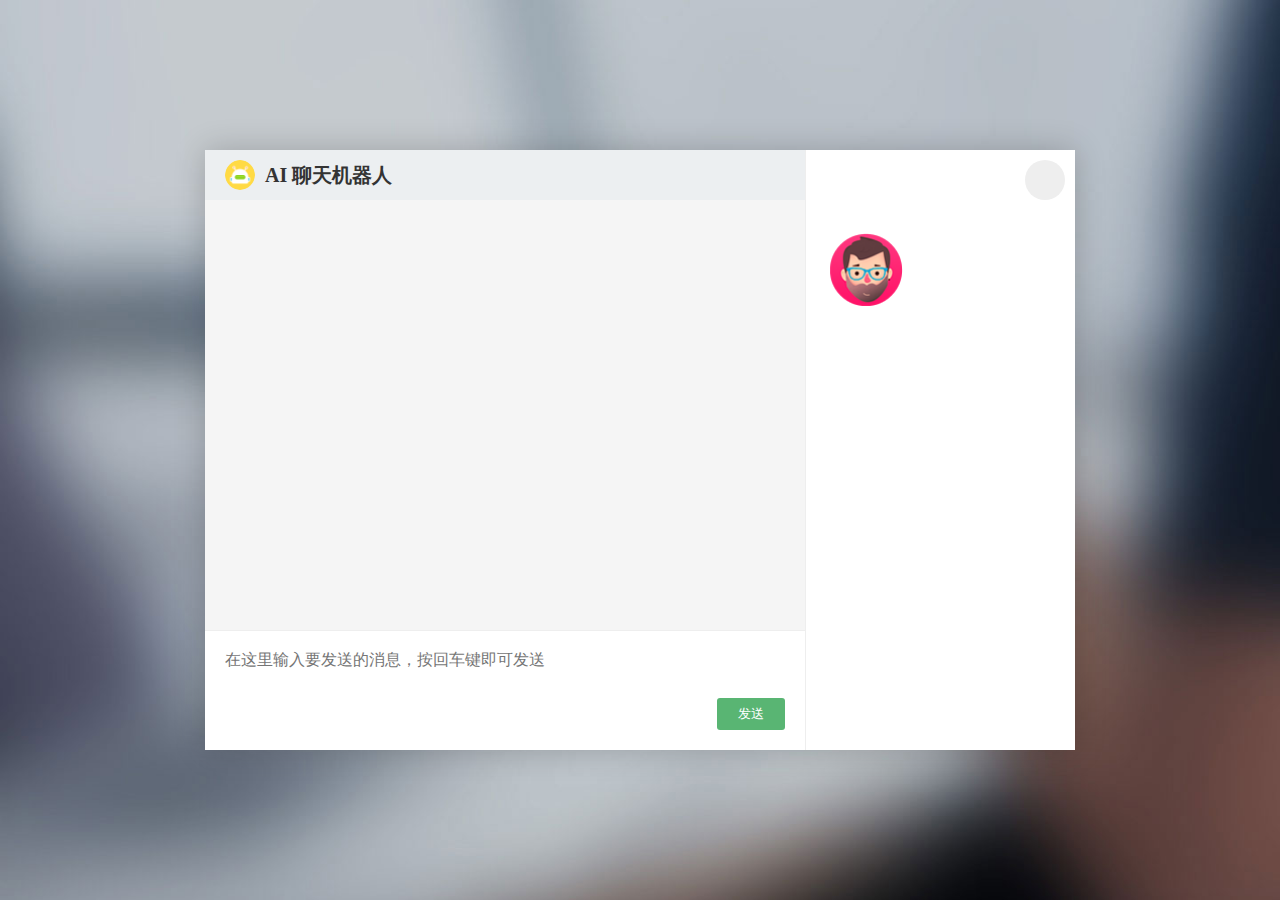
<file: index.html>
<!DOCTYPE html>
<html lang="en">
  <head>
    <meta charset="UTF-8" />
    <meta http-equiv="X-UA-Compatible" content="IE=edge" />
    <meta name="viewport" content="width=device-width, initial-scale=1.0" />
    <title>聊天机器人-聊天频道</title>
    <link rel="shortcut icon" href="./asset/favicon.ico" type="image/x-icon" />
    <link rel="stylesheet" href="./css/common.css" />
    <link rel="stylesheet" href="./css/index.css" />
  </head>
  <body>
    <div class="container">
      <div class="main">
        <h1 class="main-title">
          <img src="./asset/robot.png" alt="" />
          AI 聊天机器人
        </h1>
        <div class="chat-container">

        </div>
        <form class="msg-container">
          <input
            type="text"
            id="txtMsg"
            placeholder="在这里输入要发送的消息，按回车键即可发送"
          />
          <button>发送</button>
        </form>
      </div>
      <div class="aside">
        <img src="./asset/avatar.png" class="aside-avatar" alt="" />
        <p id="nickname" class="aside-name"></p>
        <p id="loginId" class="aside-account"></p>
      </div>
      <div class="close">
        <i class="iconfont icon-close"></i>
      </div>
    </div>
    <script src="./js/api.js"></script>
    <script src="./js/index.js"></script>
  </body>
</html>
</file>
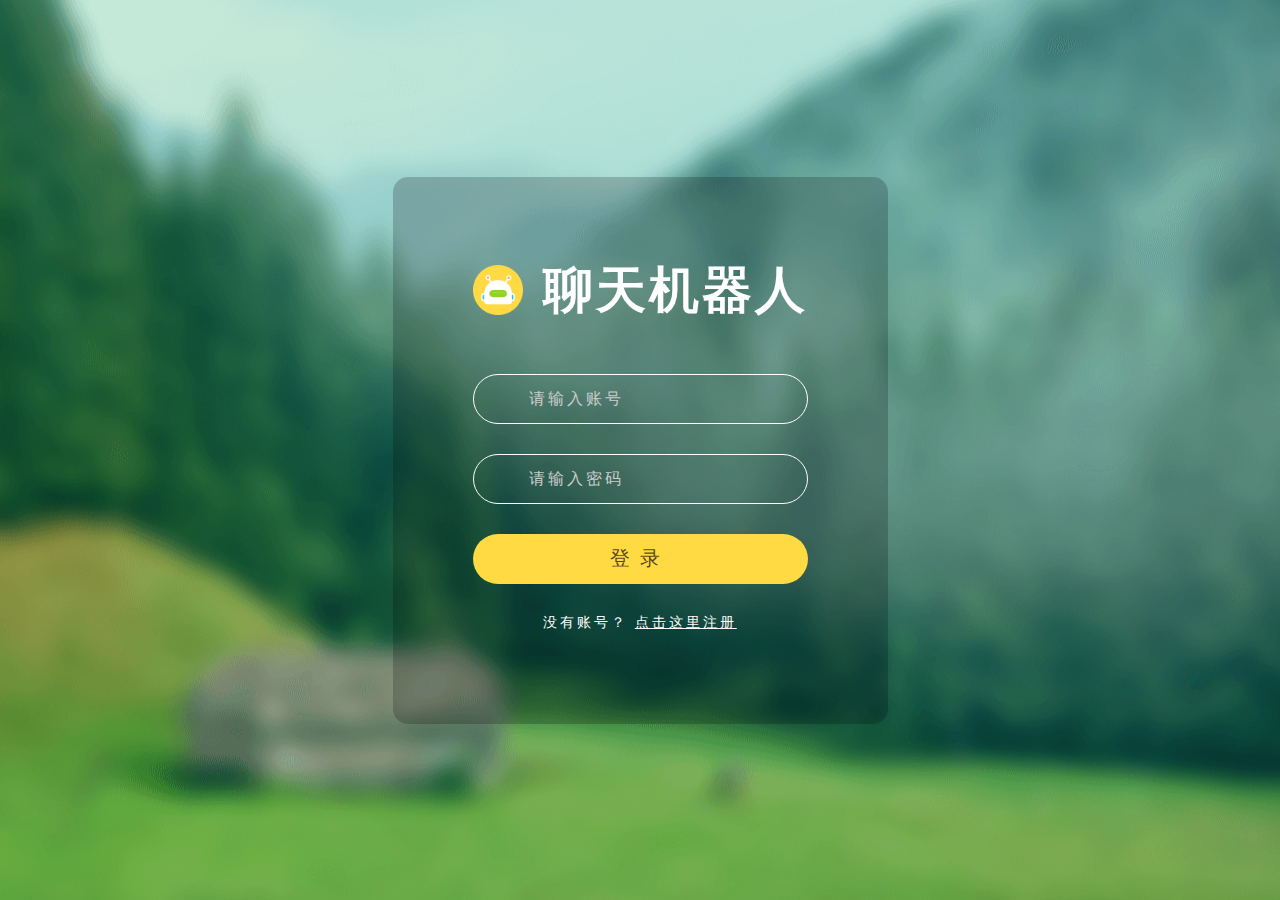
<file: longin.html>
<!DOCTYPE html>
<html lang="en">
  <head>
    <meta charset="UTF-8" />
    <meta http-equiv="X-UA-Compatible" content="IE=edge" />
    <meta name="viewport" content="width=device-width, initial-scale=1.0" />
    <title>聊天机器人-用户登录</title>
    <link rel="shortcut icon" href="./asset/favicon.ico" type="image/x-icon" />
    <link rel="stylesheet" href="./css/common.css" />
    <link rel="stylesheet" href="./css/user.css" />
  </head>
  <body>
    <form class="user-form">
      <h1 class="title">
        <img src="./asset/robot.png" alt="" />
        聊天机器人
      </h1>
      <div class="form-group">
        <i class="iconfont icon-zhanghao"></i>
        <input
          id="txtLoginId"
          name="loginId"
          type="text"
          max="20"
          placeholder="请输入账号"
          class="txt"
        />
        <p class="err"></p>
      </div>
      <div class="form-group">
        <i class="iconfont icon-mima"></i>
        <input
          id="txtLoginPwd"
          name="loginPwd"
          type="password"
          max="20"
          placeholder="请输入密码"
          class="txt"
        />
        <p class="err"></p>
      </div>
      <div class="form-group">
        <button class="submit">登录</button>
      </div>
      <div class="form-group">
        <p class="msg">
          没有账号？
          <a href="./reg.html">点击这里注册</a>
        </p>
      </div>
    </form>
    <script src="./js/common.js"></script>
    <script src="./js/api.js"></script>
    <script src="./js/login.js"></script>
  </body>
</html>
</file>
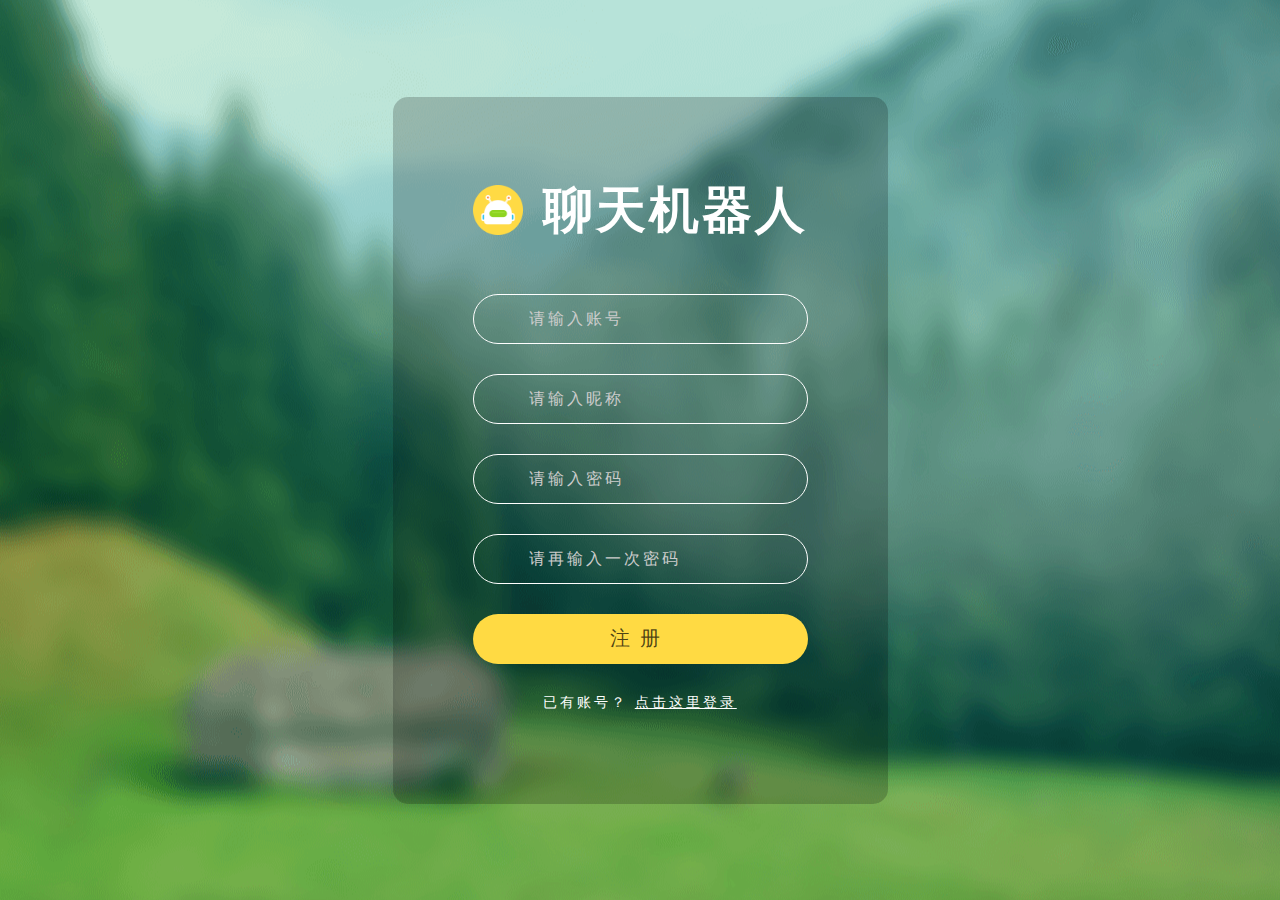
<file: reg.html>
<!DOCTYPE html>
<html lang="en">
  <head>
    <meta charset="UTF-8" />
    <meta http-equiv="X-UA-Compatible" content="IE=edge" />
    <meta name="viewport" content="width=device-width, initial-scale=1.0" />
    <title>聊天机器人-用户注册</title>
    <link rel="shortcut icon" href="./asset/favicon.ico" type="image/x-icon" />
    <link rel="stylesheet" href="./css/common.css" />
    <link rel="stylesheet" href="./css/user.css" />
  </head>
  <body>
    <form class="user-form">
      <h1 class="title">
        <img src="./asset/robot.png" alt="" />
        聊天机器人
      </h1>
      <div class="form-group">
        <i class="iconfont icon-zhanghao"></i>
        <input
          id="txtLoginId"
          name="loginId"
          type="text"
          max="20"
          placeholder="请输入账号"
          class="txt"
        />
        <p class="err"></p>
      </div>
      <div class="form-group">
        <i class="iconfont icon-zhanghao"></i>
        <input
          id="txtNickname"
          name="nickname"
          type="text"
          max="20"
          placeholder="请输入昵称"
          class="txt"
        />
        <p class="err"></p>
      </div>
      <div class="form-group">
        <i class="iconfont icon-mima"></i>
        <input
          id="txtLoginPwd"
          name="loginPwd"
          type="password"
          max="20"
          placeholder="请输入密码"
          class="txt"
        />
        <p class="err"></p>
      </div>
      <div class="form-group">
        <i class="iconfont icon-mima"></i>
        <input
          type="password"
          id="txtLoginPwdConfirm"
          max="20"
          placeholder="请再输入一次密码"
          class="txt"
        />
        <p class="err"></p>
      </div>
      <div class="form-group">
        <button class="submit">注册</button>
      </div>
      <div class="form-group">
        <p class="msg">
          已有账号？
          <a href="./login.html">点击这里登录</a>
        </p>
      </div>
    </form>
    <script src="./js/common.js"></script>
    <script src="./js/api.js"></script>
    <script src="./js/reg.js"></script>
  </body>
</html>
</file>
<file: css/common.css>
/* @import url('//at.alicdn.com/t/font_3318742_9901gcdpweg.css'); */

* {
  margin: 0;
  padding: 0;
  box-sizing: border-box;
}
.iconfont {
  font-size: inherit;
  color: inherit;
}
::before,
::after {
  box-sizing: border-box;
}

a {
  color: inherit;
  text-decoration: none;
}

body {
  display: flex;
  height: 100vh;
  justify-content: center;
  align-items: center;
}
</file>
<file: css/index.css>
body {
  background: url(../asset/bg2.jpg) no-repeat center/100% 100%;
}

.container {
  width: 870px;
  height: 600px;
  background: #fff;
  display: flex;
  position: relative;
  box-shadow: 0 0 30px rgba(0, 0, 0, 0.2);

  color: #333;
}
.close {
  position: absolute;
  right: 10px;
  top: 10px;
  font-size: 30px;
  color: #aaa;
  background: #eee;
  width: 40px;
  height: 40px;
  line-height: 40px;
  text-align: center;
  border-radius: 50%;
  cursor: pointer;
  transition: 0.2s;
}
.close:hover {
  background: #ccc;
  color: #888;
}

.main {
  width: 600px;
  flex: 0 0 auto;
}
.aside {
  flex: 1 0 auto;
  padding-top: 80px;
  border-left: 1px solid #eee;
}
.aside-avatar {
  width: 80px;
  height: 80px;
  border-radius: 50%;
  float: left;
  margin-left: 20px;
  margin-right: 10px;
}
.aside-name {
  font-weight: bold;
  margin-top: 18px;
  font-size: 20px;
  width: 128px;
  overflow: hidden;
  white-space: nowrap;
  text-overflow: ellipsis;
}
.aside-account {
  color: #ccc;
  margin-top: 5px;
  width: 128px;
  overflow: hidden;
  white-space: nowrap;
  text-overflow: ellipsis;
}

.main {
  display: flex;
  flex-direction: column;
}
.main-title {
  height: 50px;
  line-height: 50px;
  display: flex;
  align-items: center;
  font-size: 20px;
  background: #eceff1;
  flex: 0 0 auto;
  padding-left: 20px;
}
.main-title img {
  width: 30px;
  height: 30px;
  border-radius: 50%;
  margin-right: 10px;
}

.chat-container {
  height: 430px;
  overflow: hidden scroll;
  padding: 20px;
  background: #f5f5f5;
  scroll-behavior: smooth;
}
.chat-container::-webkit-scrollbar {
  width: 5px;
  height: 13px;
}
.chat-container::-webkit-scrollbar-thumb {
  background-color: rgba(0, 0, 0, 0.5);
  background-clip: padding-box;
  border-radius: 5px;
}

.chat-item {
  padding-bottom: 25px;
  display: flex;
  position: relative;
  width: 100%;
  margin-bottom: 10px;
}
.chat-avatar {
  width: 40px;
  height: 40px;
  border-radius: 50%;
  margin-right: 10px;
  flex: 0 0 auto;
}
.chat-content {
  font-size: 14px;
  border: 1px solid #d8d8d8;
  padding: 8px;
  background-color: #fff;
  border: 1px solid #d8d8d8;
  border-radius: 6px;
  position: relative;
  filter: drop-shadow(0 0 5px rgba(0, 0, 0, 0.1));
  line-height: 1.5;
  max-width: 450px;
}
.chat-content::after {
  content: '';
  background: inherit;
  position: absolute;
  width: 12px;
  height: 12px;
  border: inherit;
  left: -6px;
  top: 11px;
  transform: rotate(45deg);
  border-right-color: transparent;
  border-top-color: transparent;
}
.chat-date {
  position: absolute;
  color: #ccc;
  font-size: 12px;
  left: 50px;
  bottom: 5px;
}
.chat-item.me {
  flex-direction: row-reverse;
}
.chat-item.me .chat-avatar {
  margin-right: 0;
  margin-left: 10px;
}
.chat-item.me .chat-content {
  background: #98e855;
  border-color: #88cf4d;
}
.chat-item.me .chat-content::after {
  left: auto;
  right: -6px;
  border-left-color: transparent;
  border-bottom-color: transparent;
  border-right-color: inherit;
  border-top-color: inherit;
}
.chat-item.me .chat-date {
  left: auto;
  right: 50px;
}
.msg-container {
  display: flex;
  justify-content: flex-end;
  align-items: end;
  flex: 1 0 auto;
  padding: 20px;
  background: #fff;
  position: relative;
  border-top: 1px solid #eee;
}
.msg-container input {
  position: absolute;
  border: none;
  outline: none;
  resize: none;
  left: 20px;
  top: 20px;
  width: calc(100% - 40px);
  font-size: 16px;
  color: #333;
}
.msg-container button {
  background-color: #59b573;
  width: 68px;
  line-height: 32px;
  color: #fff;
  text-align: center;
  border-radius: 3px;
  cursor: pointer;
  border: none;
  outline: none;
  cursor: pointer;
  margin-left: 10px;
}
.msg-container button:hover {
  background-color: #66c982;
}
.msg-container button:active {
  background-color: #458e5a;
}
</file>
<file: css/user.css>
body {
  background: url(../asset/bg1.png) no-repeat center;
}

.user-form {
  border-radius: 15px;
  padding: 30px 80px;
  font-size: 14px;
  color: #fff;
  letter-spacing: 3px;
  background: rgba(0, 0, 0, 0.2);
}
.user-form a {
  text-decoration: underline;
}

.title {
  font-size: 50px;
  display: flex;
  align-items: center;
  justify-content: center;
  margin: 50px auto;
}
.title img {
  height: 50px;
  margin-right: 20px;
}

.form-group {
  height: 80px;
  padding-bottom: 30px;
  position: relative;
}
.form-group .txt {
  width: 100%;
  height: 100%;
  border: 1px solid #fff;
  background: transparent;
  color: #fff;
  font-size: 16px;
  letter-spacing: 3px;
  outline: none;
  border-radius: 25px;
  padding-right: 20px;
  padding-left: 55px;
}
.form-group .txt::placeholder {
  color: #ccc;
}
.form-group .iconfont {
  position: absolute;
  left: 20px;
  font-size: 24px;
  color: #ccc;
  top: 13px;
}
.form-group .err {
  position: absolute;
  left: 20px;
  bottom: 8px;
  color: #ff8e03;
}
.form-group .submit {
  width: 100%;
  height: 100%;
  font-size: 20px;
  letter-spacing: 10px;
  border-radius: 25px;
  outline: none;
  border: none;
  cursor: pointer;
  color: rgba(0, 0, 0, 0.7);
  background: #ffda43;
  transition: 0.2s;
}
.form-group .submit:hover {
  background: #ffe57b;
}
.form-group .submit:active {
  background: #d4b534;
}
.form-group .msg {
  text-align: center;
}
</file>
